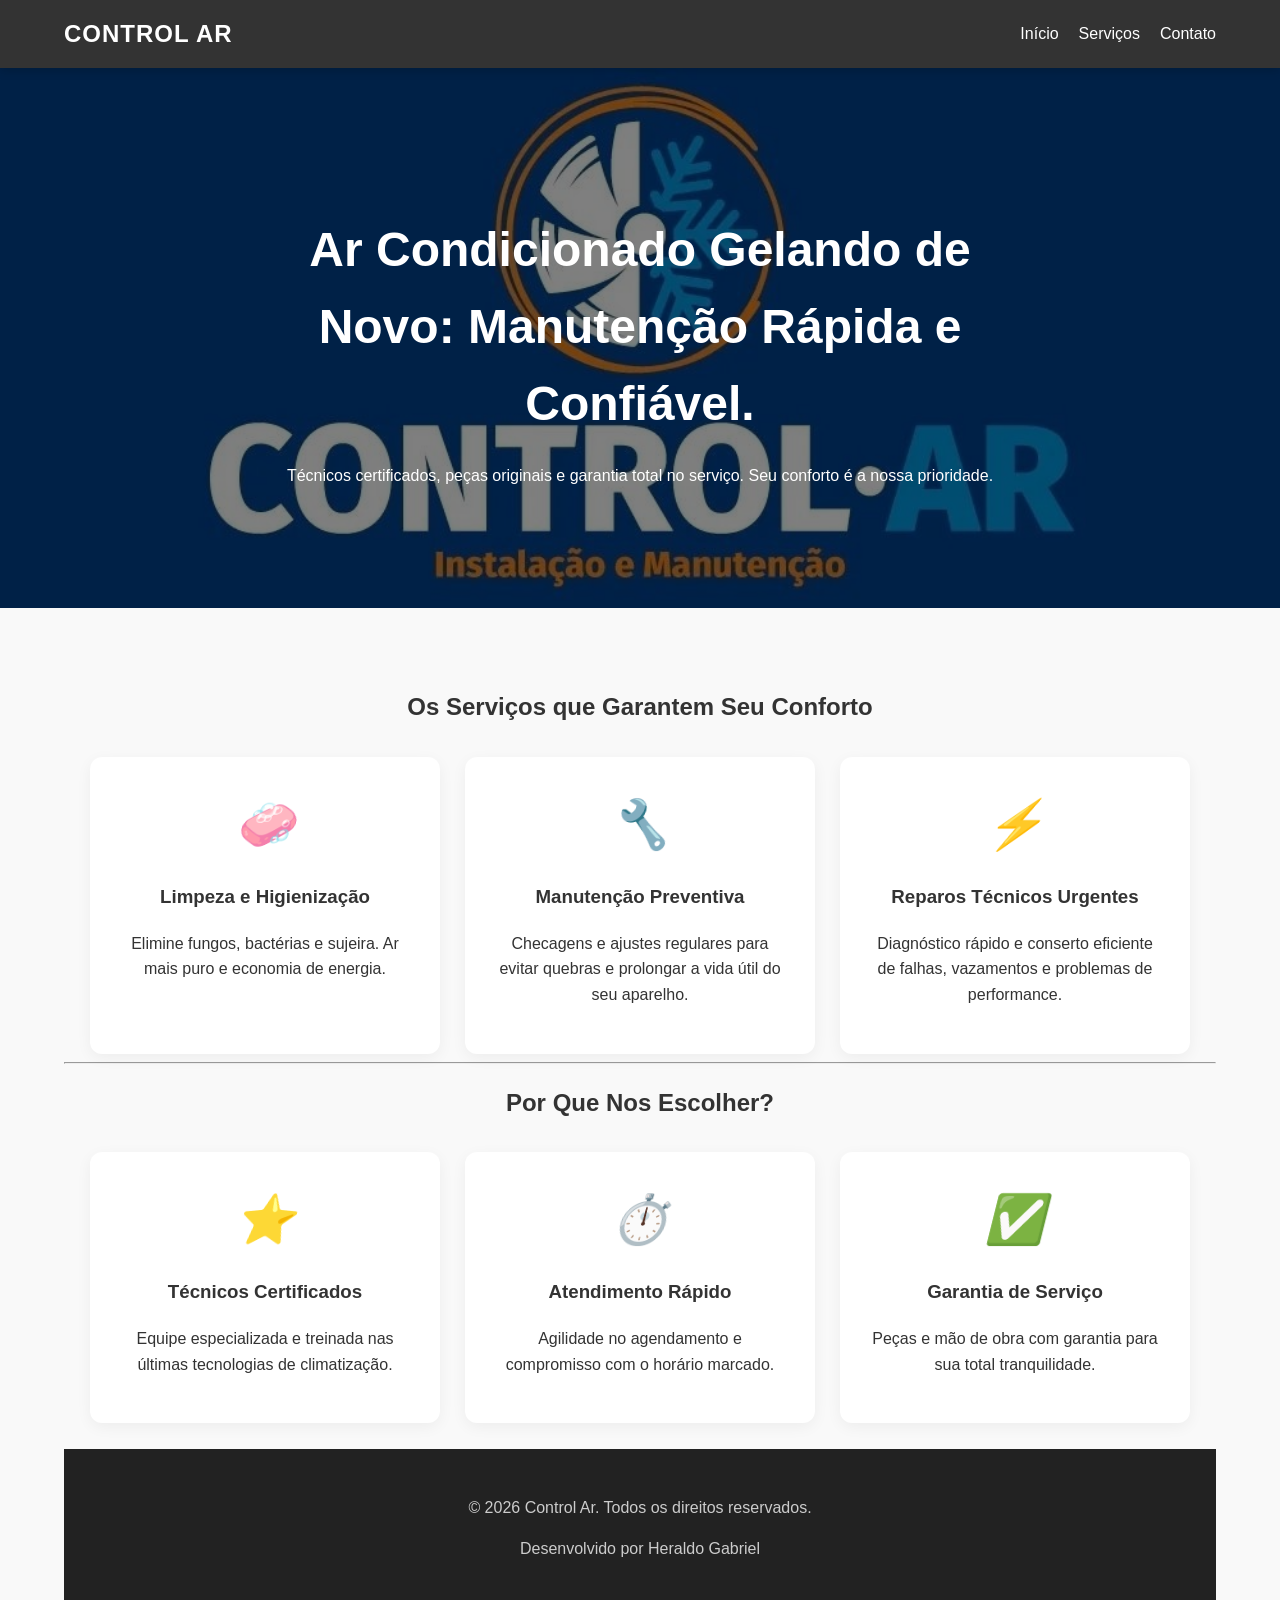
<file: index.html>
<!DOCTYPE html>
<html lang="pt-br">
<head>
    <meta charset="UTF-8">
    <meta name="viewport" content="width=device-width, initial-scale=1.0">
    <title>Control Ar</title>
    <link rel="stylesheet" href="main.css">
    <link rel="shortcut icon" href="fotos/logo.png" type="image/x-icon">
</head>
<body>
    <header>
    <div class="logo">Control Ar</div>
    <nav>
        <ul>
            <li><a href="index.html">Início</a></li>
            <li><a href="serviços.html">Serviços</a></li>
            <li><a href="contato.html">Contato</a></li>
        </ul>
    </nav>
</header>
<section class="hero">
    <div class="hero-content">
        <h1>Ar Condicionado Gelando de Novo: Manutenção Rápida e Confiável.</h1>
        <p>Técnicos certificados, peças originais e garantia total no serviço. Seu conforto é a nossa prioridade.</p>
    
    </div>
</section>
<section class="services-and-features">
    
    <div class="services-container">
        <h2>Os Serviços que Garantem Seu Conforto</h2>
        <div class="service-cards">
            
            <div class="card">
                <i class="icon-clean">🧼</i>
                <h3>Limpeza e Higienização</h3>
                <p>Elimine fungos, bactérias e sujeira. Ar mais puro e economia de energia.</p>
            </div>

            <div class="card">
                <i class="icon-tool">🔧</i>
                <h3>Manutenção Preventiva</h3>
                <p>Checagens e ajustes regulares para evitar quebras e prolongar a vida útil do seu aparelho.</p>
            </div>

            <div class="card">
                <i class="icon-zap">⚡</i>
                <h3>Reparos Técnicos Urgentes</h3>
                <p>Diagnóstico rápido e conserto eficiente de falhas, vazamentos e problemas de performance.</p>
            </div>
        </div>
    </div>
    
    <hr class="section-divider">

    <div class="features-container">
        <h2>Por Que Nos Escolher?</h2>
        <div class="feature-items">
            
            <div class="feature">
                <i class="icon-star">⭐</i>
                <h3>Técnicos Certificados</h3>
                <p>Equipe especializada e treinada nas últimas tecnologias de climatização.</p>
            </div>
            
            <div class="feature">
                <i class="icon-time">⏱️</i>
                <h3>Atendimento Rápido</h3>
                <p>Agilidade no agendamento e compromisso com o horário marcado.</p>
            </div>
            
            <div class="feature">
                <i class="icon-check">✅</i>
                <h3>Garantia de Serviço</h3>
                <p>Peças e mão de obra com garantia para sua total tranquilidade.</p>
            </div>
        </div>
        
    </div><br>
    <footer>
    <div class="footer-content">
        <p>&copy; 2026 Control Ar. Todos os direitos reservados.</p>
        <p>Desenvolvido por Heraldo Gabriel</p>
    </div>
</footer>
</body>
</html>
</file>
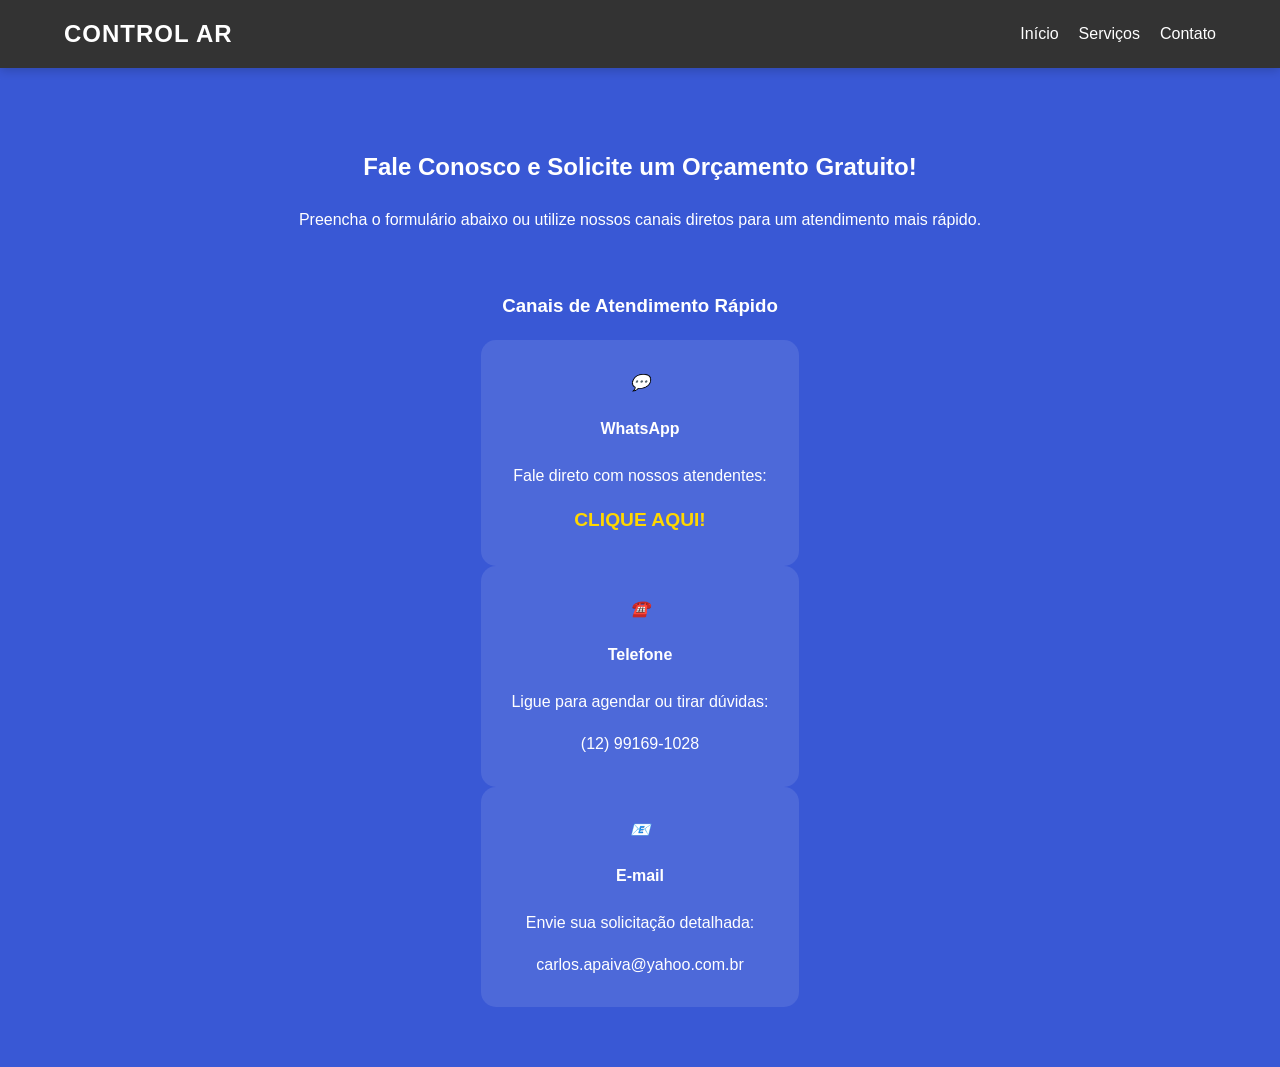
<file: contato.html>
<!DOCTYPE html>
<html lang="pt-br">
<head>
    <meta charset="UTF-8">
    <meta name="viewport" content="width=device-width, initial-scale=1.0">
    <title>Control Ar</title>
    <link rel="stylesheet" href="main.css">
    <link rel="shortcut icon" href="fotos/logo.png" type="image/x-icon">
</head>
<body>
    <header>
    <div class="logo">Control Ar</div>
    <nav>
        <ul>
            <li><a href="index.html">Início</a></li>
            <li><a href="serviços.html">Serviços</a></li>
            <li><a href="contato.html">Contato</a></li>
        </ul>
    </nav>
</header>
<section id="contato" class="contact-section">
    <div class="contact-container">
        <h2>Fale Conosco e Solicite um Orçamento Gratuito!</h2>
        <p>Preencha o formulário abaixo ou utilize nossos canais diretos para um atendimento mais rápido.</p>
        
        <div class="contact-grid">
            
            
            <div class="direct-contact">
                <h3>Canais de Atendimento Rápido</h3>
                
                <div class="contact-info whatsapp">
                    <i class="icon-whatsapp">💬</i>
                    <h4>WhatsApp</h4>
                    <p>Fale direto com nossos atendentes:</p>
                   <a href="https://wa.me/5512991691028" target="_blank" class="whatsapp-link">
    CLIQUE AQUI! </a>
                </div>

                <div class="contact-info phone">
                    <i class="icon-phone">☎️</i>
                    <h4>Telefone</h4>
                    <p>Ligue para agendar ou tirar dúvidas:</p>
                    <a>(12) 99169-1028</a>
                </div>

                <div class="contact-info email">
                    <i class="icon-email">📧</i>
                    <h4>E-mail</h4>
                    <p>Envie sua solicitação detalhada:</p>
                    <a>carlos.apaiva@yahoo.com.br</a>
                </div>
            </div>
        </div>
    </div>
</section>
</file>
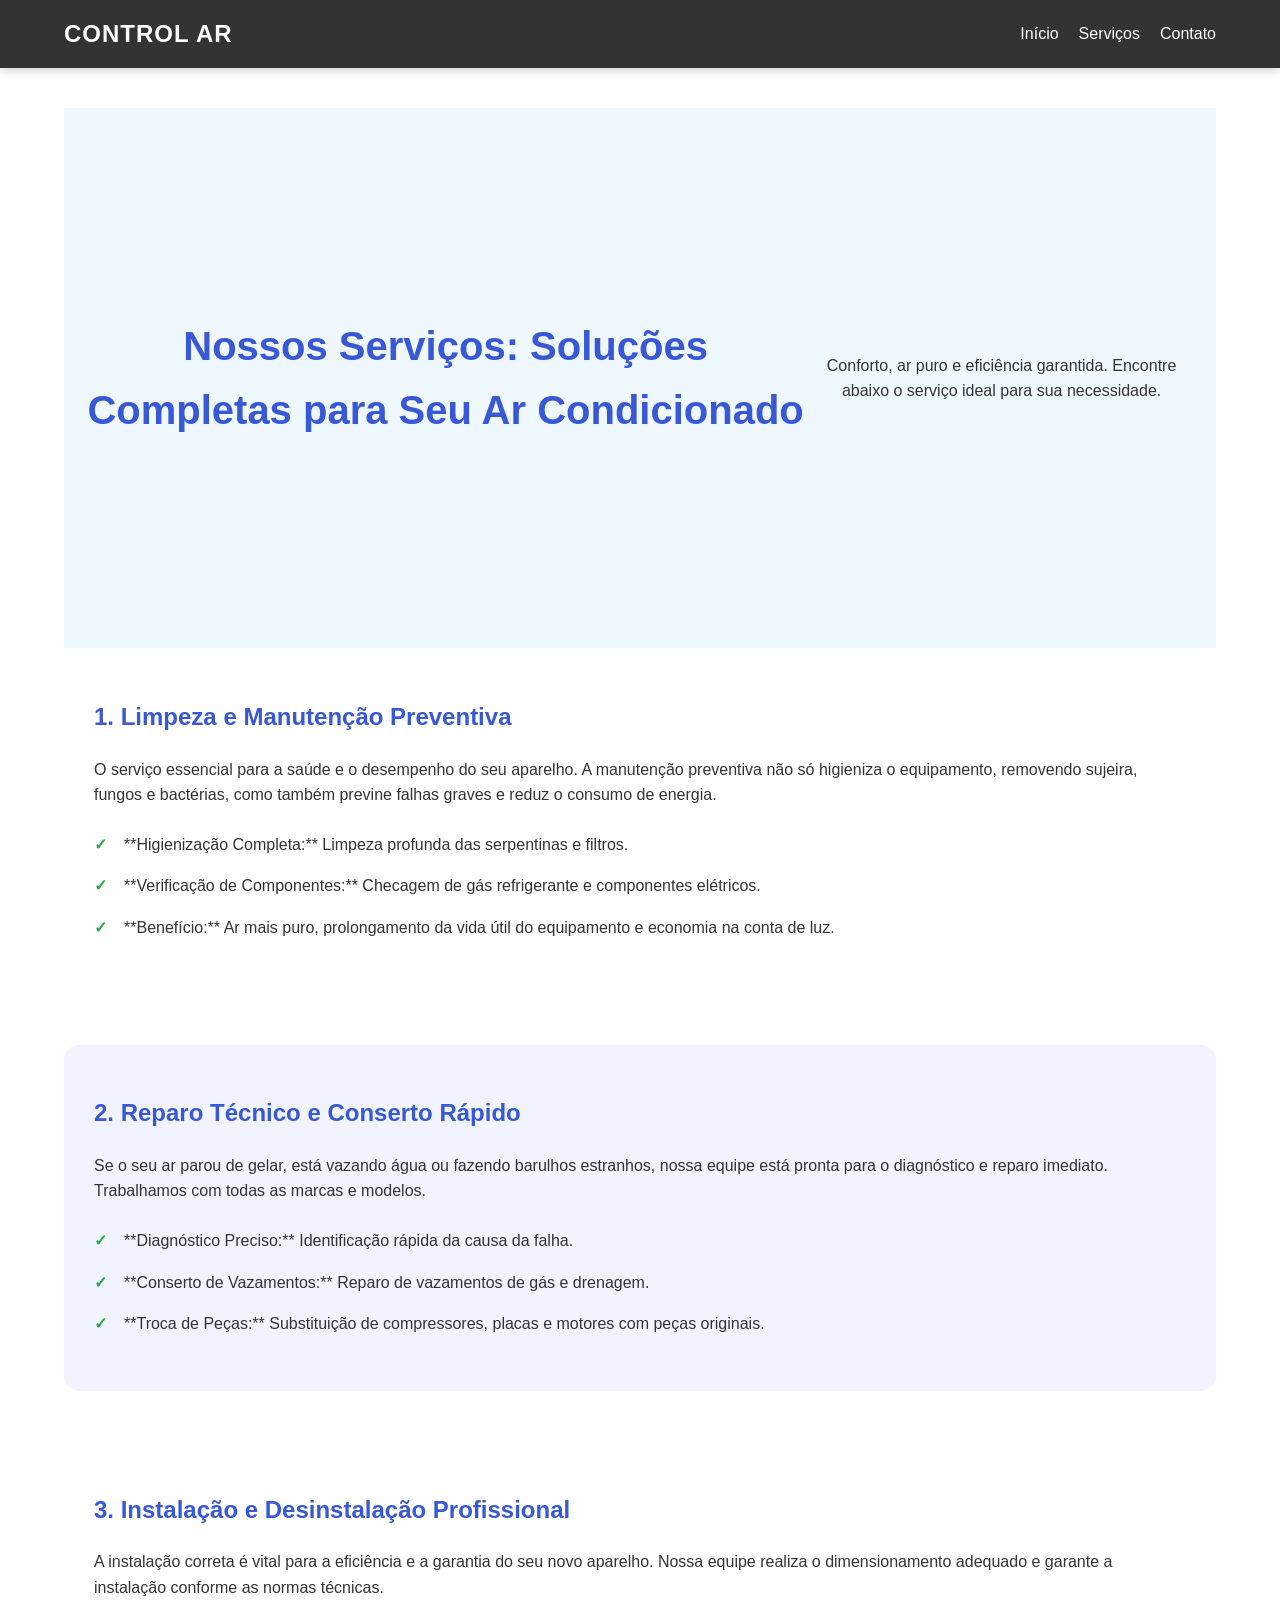
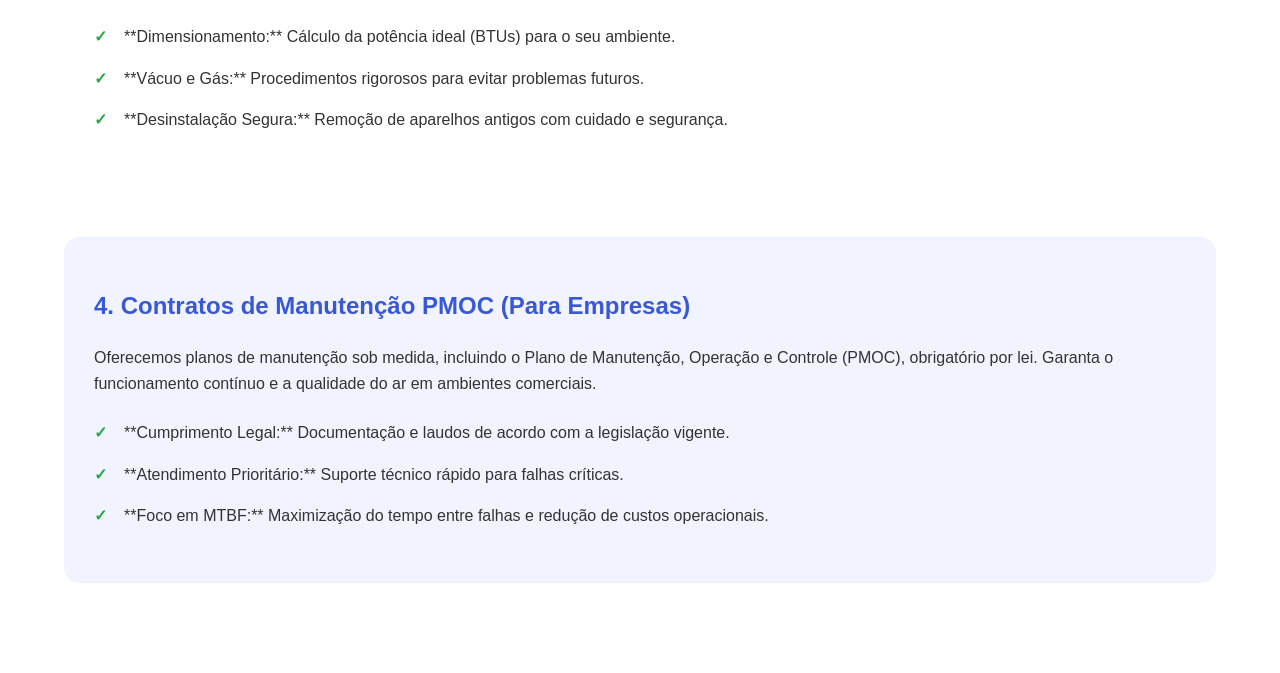
<file: serviços.html>
<!DOCTYPE html>
<html lang="pt-br">
<head>
    <meta charset="UTF-8">
    <meta name="viewport" content="width=device-width, initial-scale=1.0">
    <title>Control Ar</title>
    <link rel="stylesheet" href="main.css">
    <link rel="shortcut icon" href="fotos/logo.png" type="image/x-icon">
</head>
<body>
    <header>
    <div class="logo">Control Ar</div>
    <nav>
        <ul>
            <li><a href="index.html">Início</a></li>
            <li><a href="serviços.html">Serviços</a></li>
            <li><a href="contato.html">Contato</a></li>
        </ul>
    </nav>
</header>
<body>
    <main class="services-page-content">
        
        <section class="page-hero">
            <h1>Nossos Serviços: Soluções Completas para Seu Ar Condicionado</h1>
            <p>Conforto, ar puro e eficiência garantida. Encontre abaixo o serviço ideal para sua necessidade.</p>
        </section>

        <section id="manutencao-preventiva" class="service-detail odd-section">
            <div class="service-text">
                <h2>1. Limpeza e Manutenção Preventiva</h2>
                <p>O serviço essencial para a saúde e o desempenho do seu aparelho. A manutenção preventiva não só higieniza o equipamento, removendo sujeira, fungos e bactérias, como também previne falhas graves e reduz o consumo de energia.</p>
                <ul>
                    <li>**Higienização Completa:** Limpeza profunda das serpentinas e filtros.</li>
                    <li>**Verificação de Componentes:** Checagem de gás refrigerante e componentes elétricos.</li>
                    <li>**Benefício:** Ar mais puro, prolongamento da vida útil do equipamento e economia na conta de luz.</li>
                </ul>
                
            </div>
            </section>
        
        <section id="reparo-tecnico" class="service-detail even-section">
            <div class="service-text">
                <h2>2. Reparo Técnico e Conserto Rápido</h2>
                <p>Se o seu ar parou de gelar, está vazando água ou fazendo barulhos estranhos, nossa equipe está pronta para o diagnóstico e reparo imediato. Trabalhamos com todas as marcas e modelos.</p>
                <ul>
                    <li>**Diagnóstico Preciso:** Identificação rápida da causa da falha.</li>
                    <li>**Conserto de Vazamentos:** Reparo de vazamentos de gás e drenagem.</li>
                    <li>**Troca de Peças:** Substituição de compressores, placas e motores com peças originais.</li>
                </ul>
                
            </div>
        </section>
        
        <section id="instalacao" class="service-detail odd-section">
            <div class="service-text">
                <h2>3. Instalação e Desinstalação Profissional</h2>
                <p>A instalação correta é vital para a eficiência e a garantia do seu novo aparelho. Nossa equipe realiza o dimensionamento adequado e garante a instalação conforme as normas técnicas.</p>
                <ul>
                    <li>**Dimensionamento:** Cálculo da potência ideal (BTUs) para o seu ambiente.</li>
                    <li>**Vácuo e Gás:** Procedimentos rigorosos para evitar problemas futuros.</li>
                    <li>**Desinstalação Segura:** Remoção de aparelhos antigos com cuidado e segurança.</li>
                </ul>
                
            </div>
            </section>
        
        <section id="contratos" class="service-detail even-section">
            <div class="service-text">
                <h2>4. Contratos de Manutenção PMOC (Para Empresas)</h2>
                <p>Oferecemos planos de manutenção sob medida, incluindo o Plano de Manutenção, Operação e Controle (PMOC), obrigatório por lei. Garanta o funcionamento contínuo e a qualidade do ar em ambientes comerciais.</p>
                <ul>
                    <li>**Cumprimento Legal:** Documentação e laudos de acordo com a legislação vigente.</li>
                    <li>**Atendimento Prioritário:** Suporte técnico rápido para falhas críticas.</li>
                    <li>**Foco em MTBF:** Maximização do tempo entre falhas e redução de custos operacionais.</li>
                </ul>
               
            </div>
        </section>

    </main>

    </body>
</file>
<file: main.css>
/* =============================================
ESTRUTURA E RESET
   ============================================= */
body {
    margin: 0;
    font-family: 'Segoe UI', Tahoma, Geneva, Verdana, sans-serif;
    display: flex;
    flex-direction: column;
    min-height: 100vh;
    color: #333;
    line-height: 1.6;
}

/* Previne que imagens e elementos largos quebrem o layout no celular */
* { box-sizing: border-box; }

/* =============================================
. HEADER (FIXO)
   ============================================= */
header {
    background-color: #333;
    color: white;
    padding: 15px 5%;
    display: flex;
    justify-content: space-between;
    align-items: center;
    box-shadow: 0 2px 10px rgba(0,0,0,0.2);
    position: sticky;
    top: 0;
    z-index: 1000;
}

.logo {
    font-size: 1.5rem;
    font-weight: bold;
    text-transform: uppercase;
    letter-spacing: 1px;
}

nav ul {
    list-style: none;
    padding: 0;
    margin: 0;
    display: flex;
    gap: 20px;
}

nav ul li a {
    text-decoration: none;
    color: white;
    font-weight: 500;
    transition: 0.3s;
}

nav ul li a:hover { color: #ffd700; }

/* =============================================
 SEÇÃO HERO (HOME E SERVIÇOS)
   ============================================= */
.hero, .page-hero {
    min-height: 60vh;
    display: flex;
    justify-content: center;
    align-items: center;
    text-align: center;
    position: relative;
    padding: 40px 20px;
}

.hero {
    background: url('fotos/controlAr.jpg') no-repeat center center/cover;
    color: white;
}

.hero::before {
    content: "";
    position: absolute;
    top: 0; left: 0; right: 0; bottom: 0;
    background-color: rgba(0, 0, 0, 0.5);
    z-index: 1;
}

.hero-content, .page-hero h1 {
    position: relative;
    z-index: 2;
    max-width: 800px;
}

.hero-content h1 { font-size: 3rem; margin-bottom: 20px; }
.page-hero { background-color: #f0f8ff; }
.page-hero h1 { color: #3958d5; font-size: 2.5rem; }

/* =============================================
 CARDS E DIFERENCIAIS (HOME)
   ============================================= */
.services-and-features { padding: 60px 5%; background-color: #f9f9f9; text-align: center; }

.service-cards, .feature-items {
    display: flex;
    justify-content: center;
    gap: 25px;
    flex-wrap: wrap;
    margin-top: 30px;
}

.card, .feature {
    background: white;
    padding: 30px;
    border-radius: 12px;
    box-shadow: 0 4px 15px rgba(0,0,0,0.05);
    flex: 1 1 300px;
    max-width: 350px;
}

.card i, .feature i { font-size: 3rem; display: block; margin-bottom: 15px; }

/* =============================================
    DETALHES DE SERVIÇOS (PÁGINA SERVIÇOS)
   ============================================= */
.services-page-content { padding: 40px 5%; }

.service-detail {
    display: flex;
    align-items: center;
    gap: 40px;
    margin-bottom: 50px;
    padding: 30px;
    border-radius: 15px;
}

.odd-section { background-color: #fff; }
.even-section { background-color: #f1f4ff; flex-direction: row-reverse; }

.service-text { flex: 1; }
.service-text h2 { color: #3958d5; }
.service-text ul { list-style: none; padding: 0; }
.service-text li { padding: 8px 0 8px 30px; position: relative; }
.service-text li::before { content: '✓'; color: #28a745; position: absolute; left: 0; font-weight: bold; }

/* =============================================
   CONTATO
   ============================================= */
.contact-section { padding: 60px 5%; background-color: #3958d5; color: white; text-align: center; }

.contact-grid {
    display: flex;
    justify-content: center;
    gap: 40px;
    max-width: 900px;
    margin: 40px auto 0;
}

.contact-info {
    background: rgba(255,255,255,0.1);
    padding: 30px;
    border-radius: 15px;
    flex: 1;
    min-width: 250px;
}

.whatsapp-link { color: #ffd700; font-weight: bold; text-decoration: none; font-size: 1.2rem; }

/* =============================================
    RODAPÉ
   ============================================= */
footer {
    background-color: #222;
    color: #ccc;
    padding: 30px;
    text-align: center;
    margin-top: auto;
}

/* =============================================
   RESPONSIVIDADE (MOBILE)
   ============================================= */
@media (max-width: 768px) {
    header {
        flex-direction: column;
        text-align: center;
    }

    nav { margin-top: 15px; }
    nav ul { gap: 10px; }

    .hero-content h1 { font-size: 2rem; }
    
    .service-detail, .even-section {
        flex-direction: column;
        text-align: center;
    }

    .service-text li { text-align: left; }

    .contact-grid { flex-direction: column; }
    
    .contact-info { width: 100%; }
}
</file>
